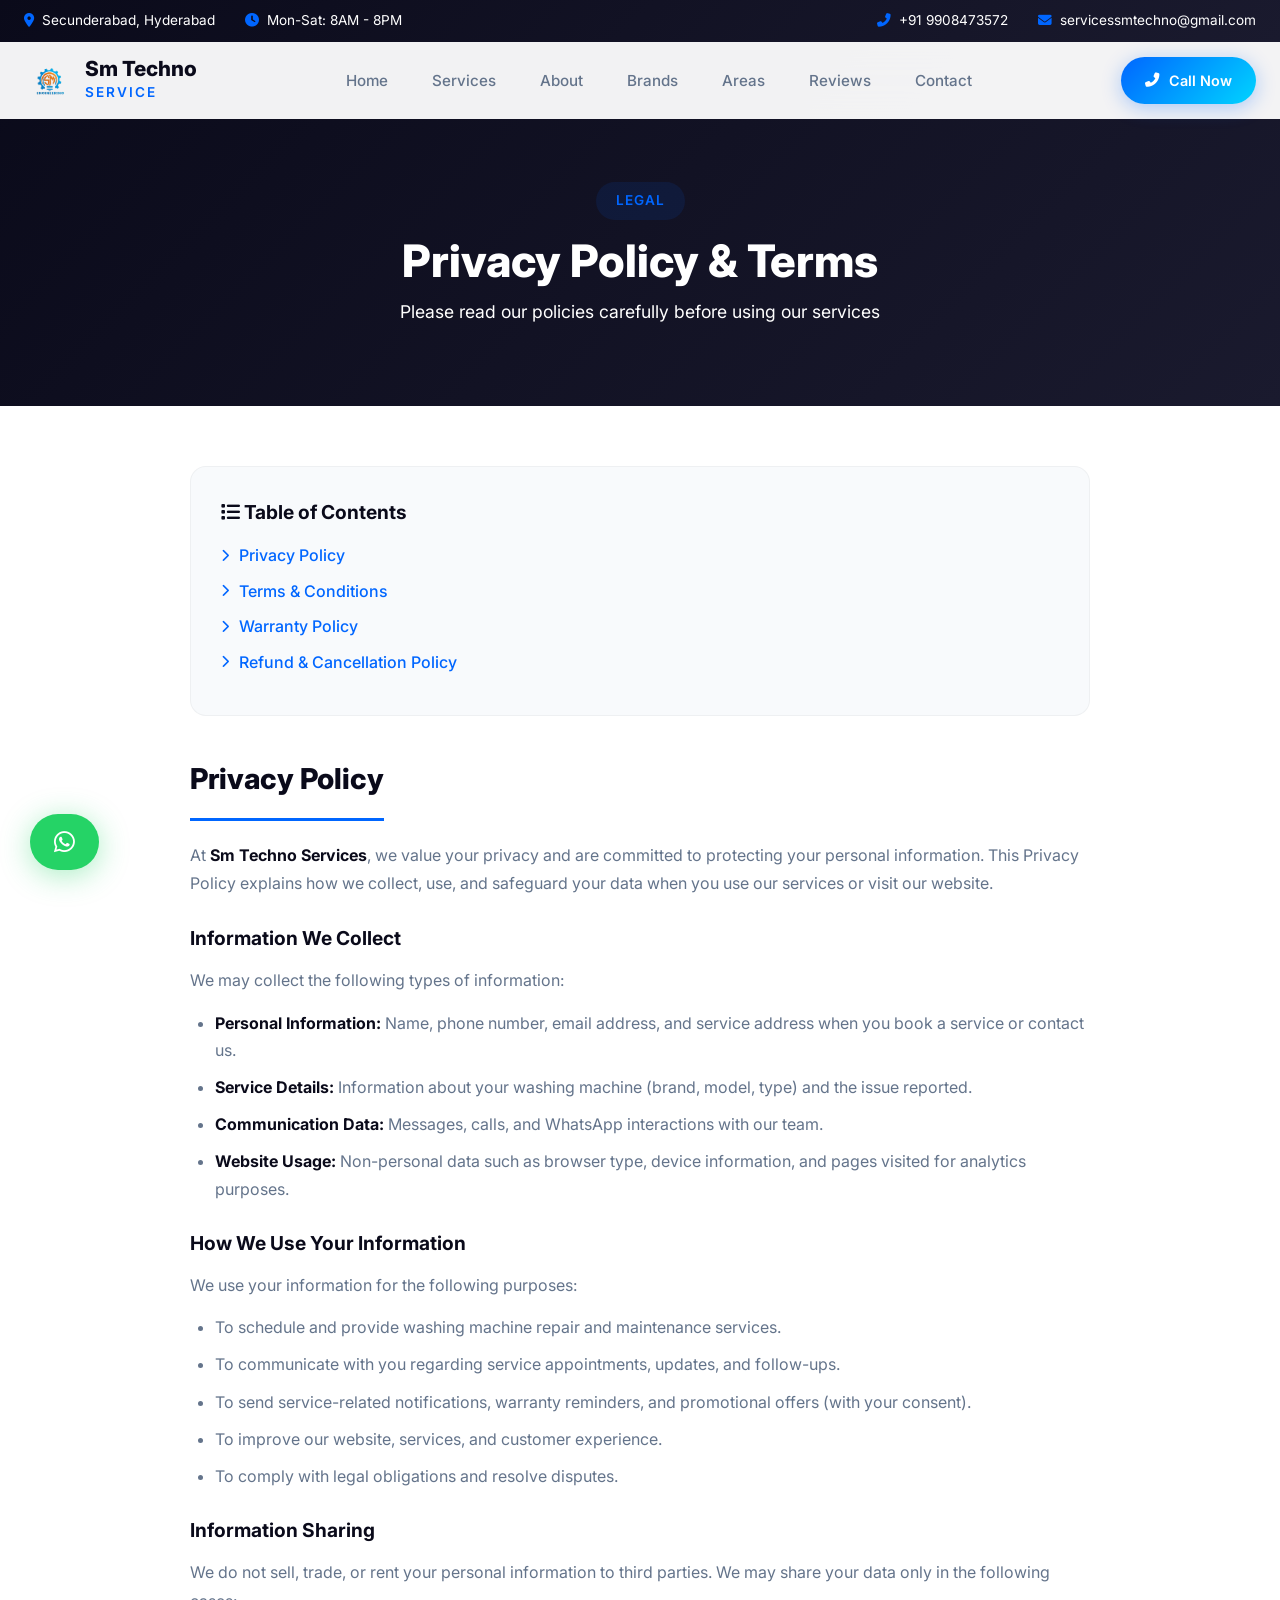
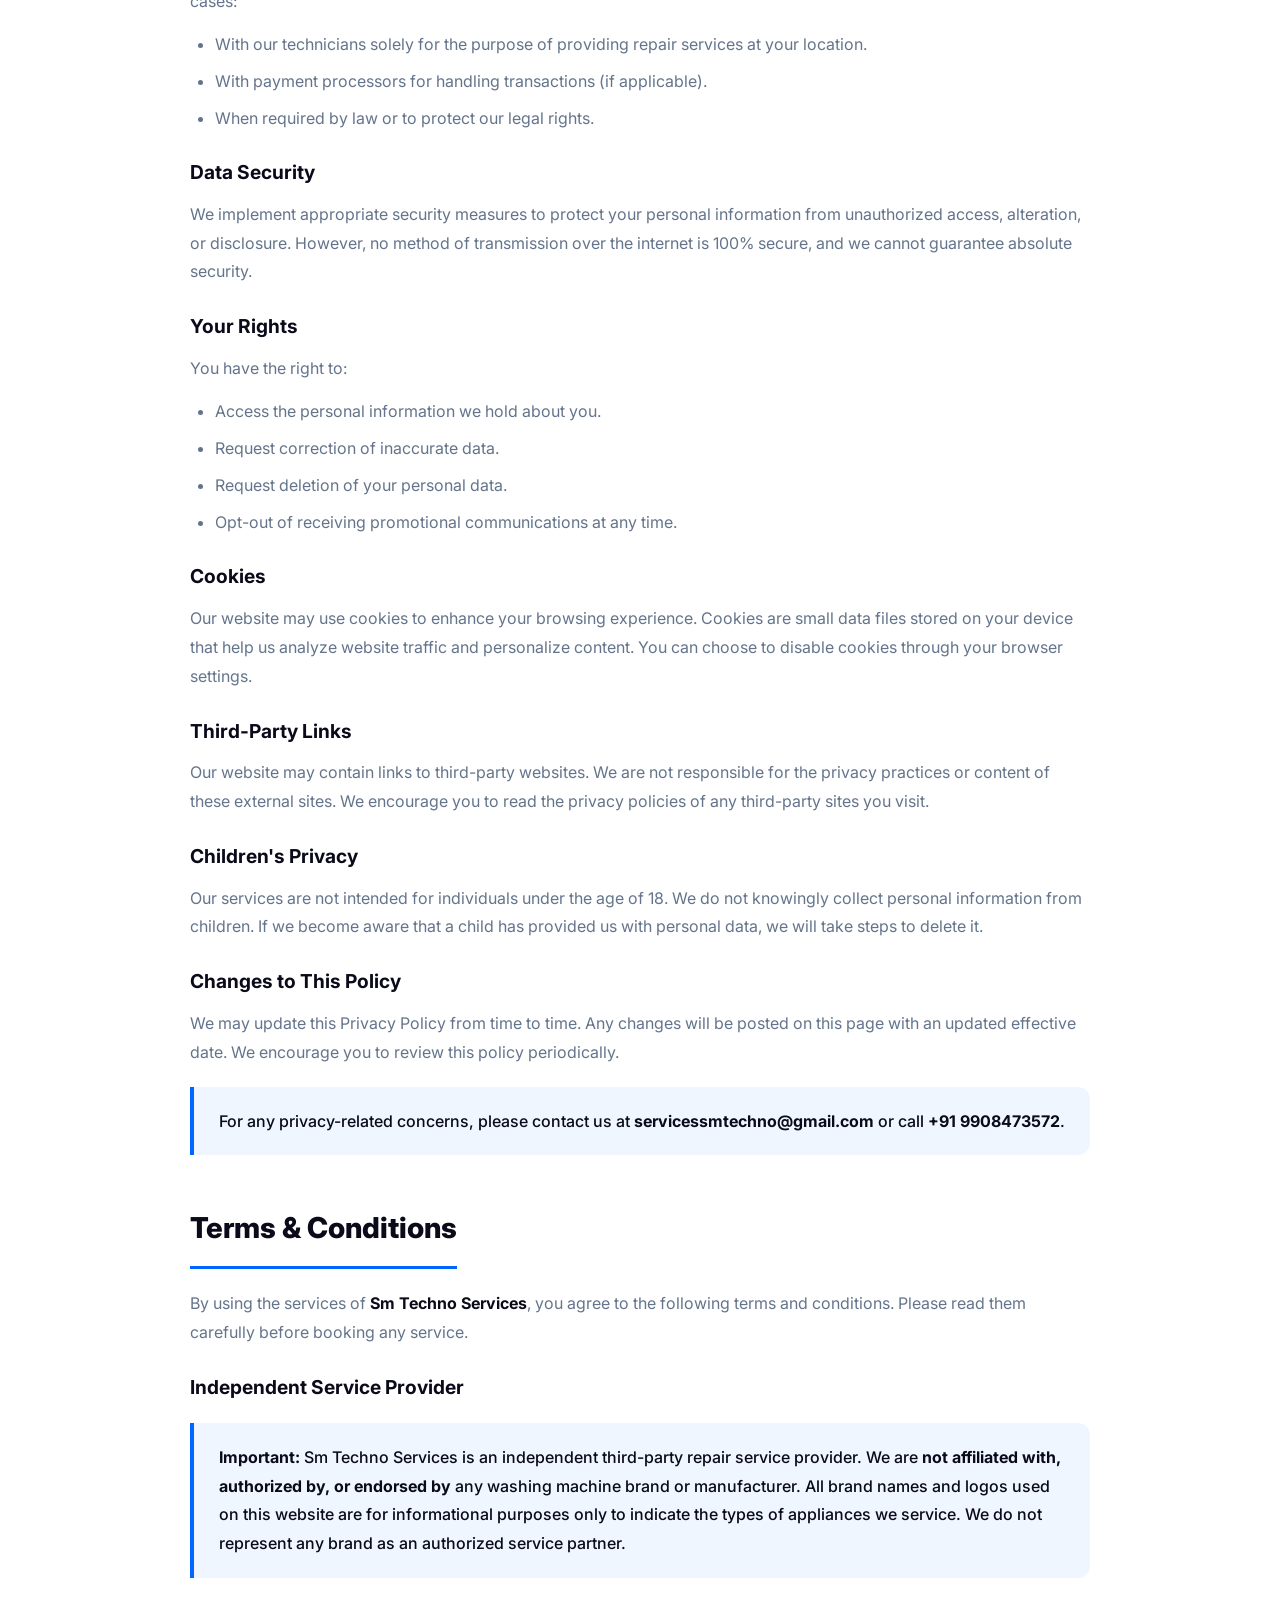
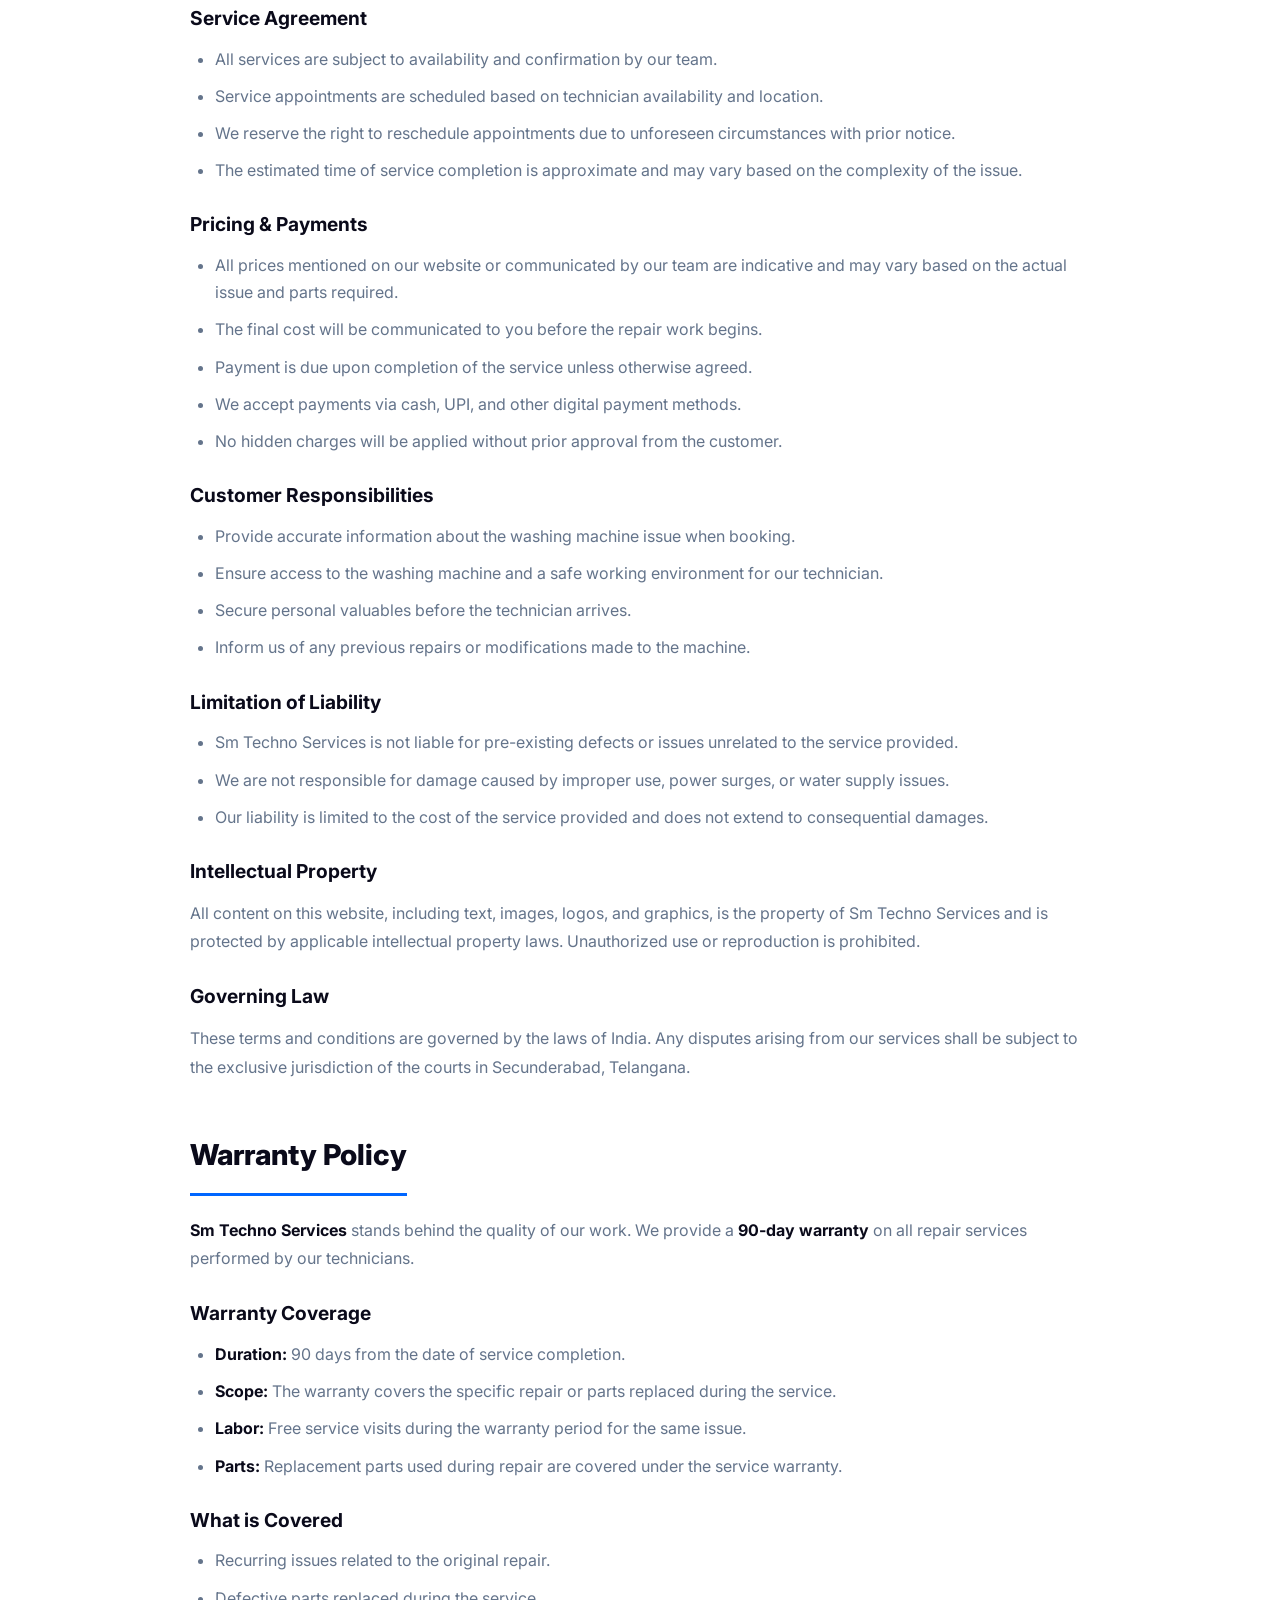
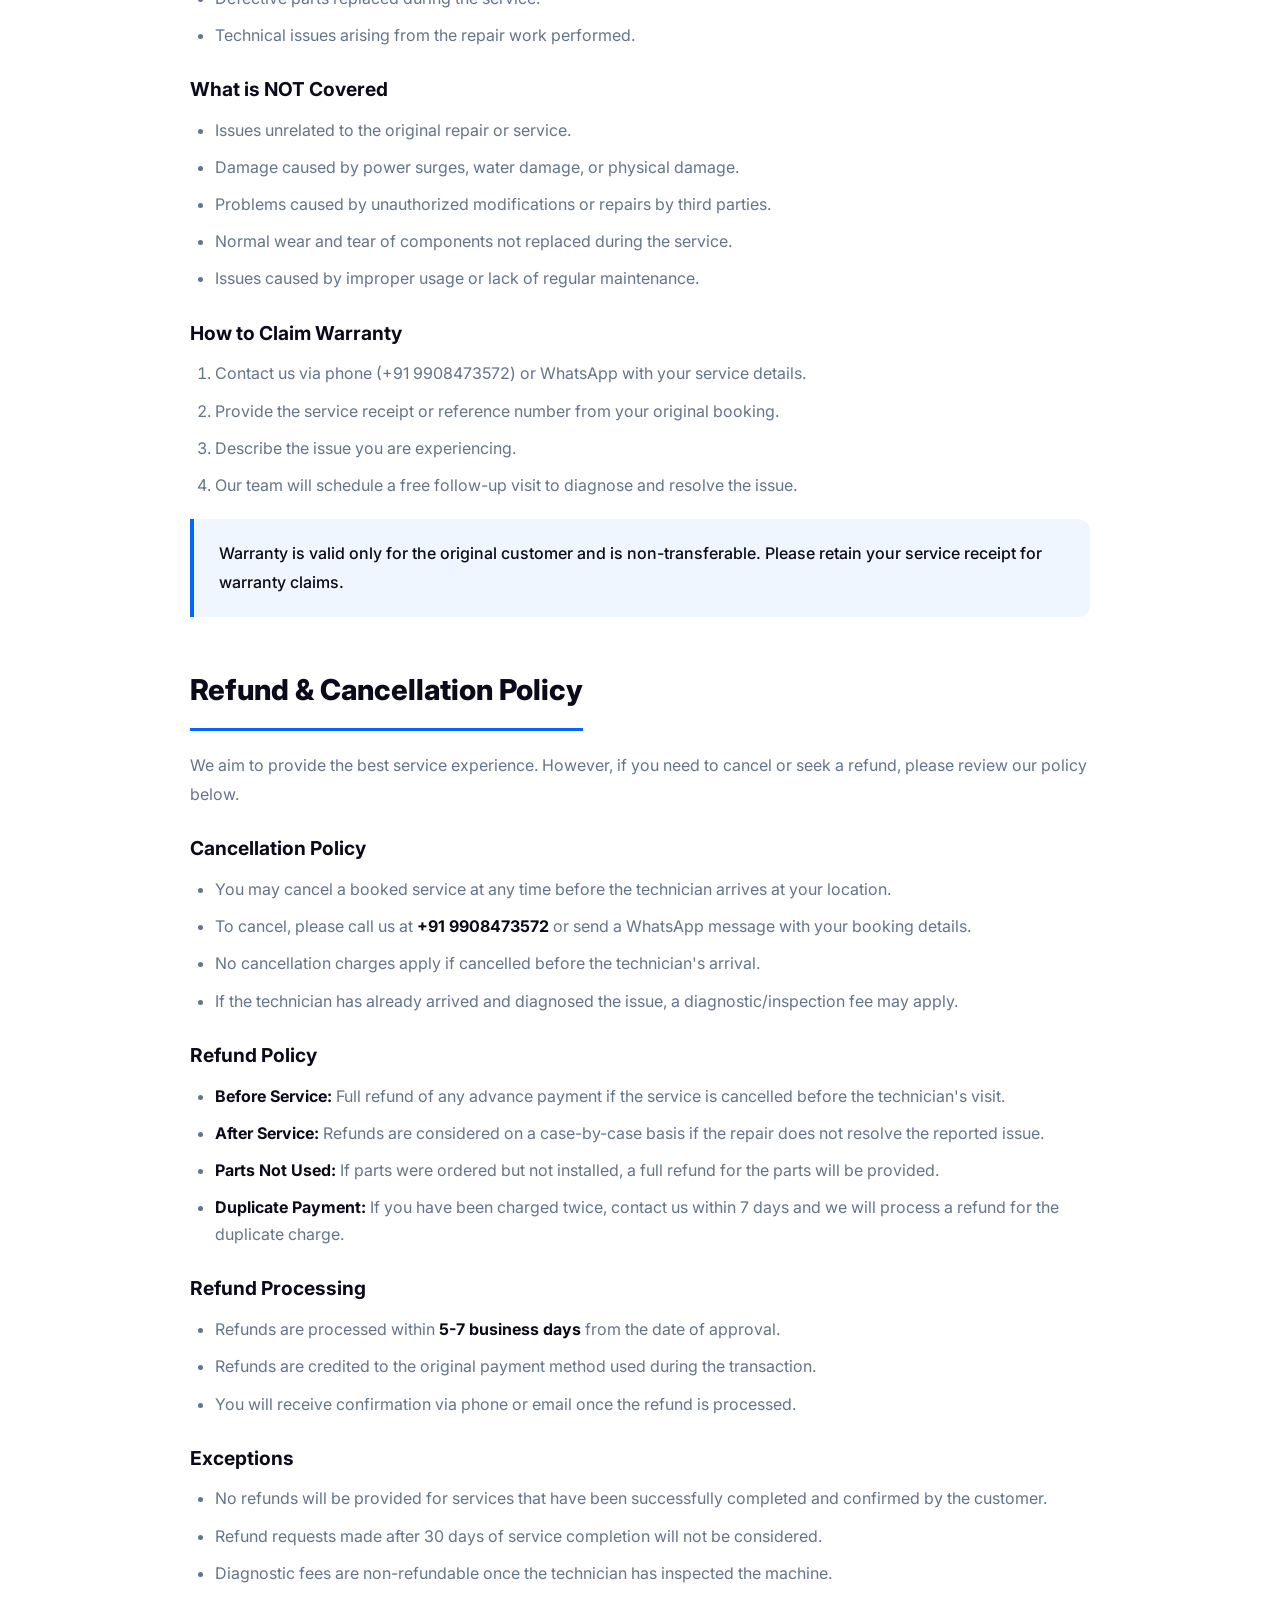
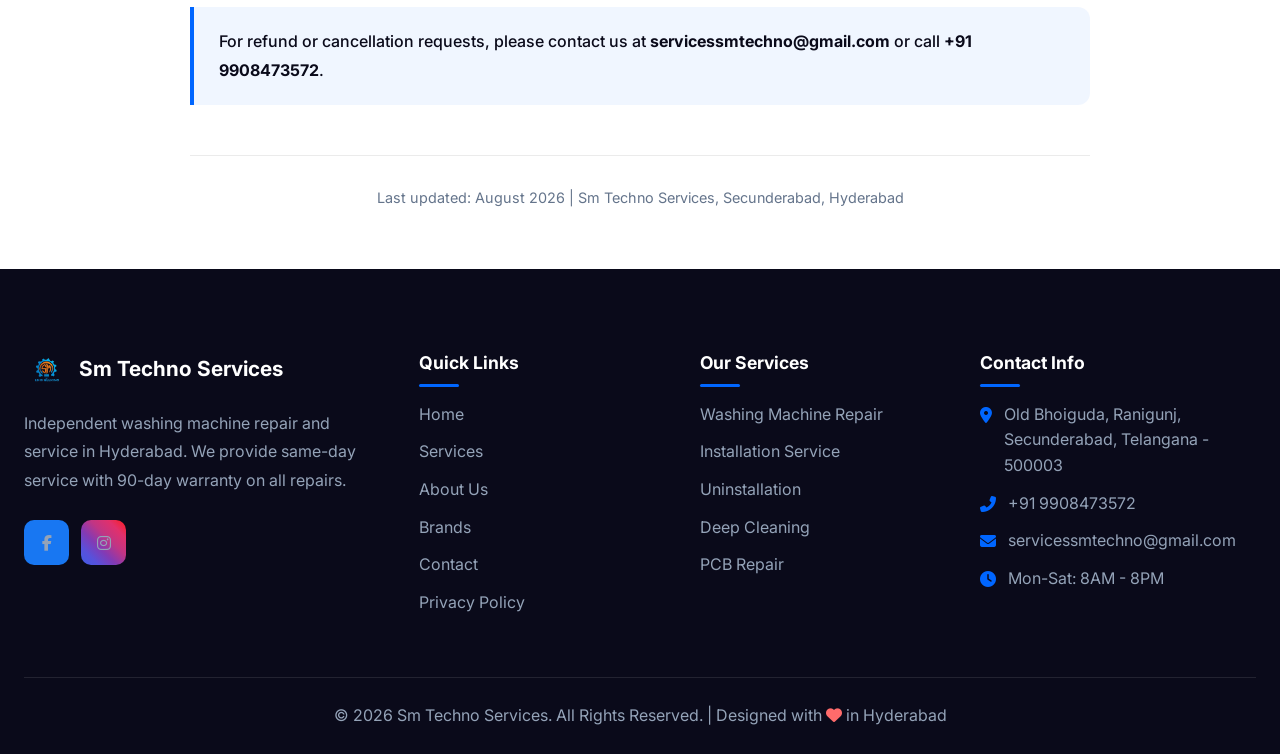
<file: policy.html>
﻿<!DOCTYPE html>
<html lang="en">

<head>
    <!-- Google tag (gtag.js) -->
    <script async src="https://www.googletagmanager.com/gtag/js?id=AW-18504827597"></script>
    <script>
        window.dataLayer = window.dataLayer || [];
        function gtag(){dataLayer.push(arguments);}
        gtag('js', new Date());
        gtag('config', 'AW-18504827597');
    </script>
    <meta charset="UTF-8">
    <meta name="viewport" content="width=device-width, initial-scale=1.0">
    <title>Privacy Policy & Terms - Sm Techno Services</title>
    <meta name="description" content="Read our privacy policy, terms and conditions, warranty policy, and refund/cancellation policy for Sm Techno Services washing machine repair in Hyderabad.">
    <meta name="robots" content="index, follow">
    <meta name="theme-color" content="#0066ff">
    <link rel="canonical" href="https://smtechnoservice.online/policy.html">
    <link rel="icon" type="image/png" href="logo.png">
    <meta property="og:type" content="website">
    <meta property="og:title" content="Privacy Policy & Terms - Sm Techno Services">
    <meta property="og:description" content="Read our privacy policy, terms and conditions, warranty policy, and refund/cancellation policy for Sm Techno Services.">
    <meta property="og:url" content="https://smtechnoservice.online/policy.html">
    <meta property="og:site_name" content="Sm Techno Services">
    <meta property="og:image" content="https://smtechnoservice.online/logo.png">
    <meta property="og:locale" content="en_IN">
    <link rel="stylesheet" href="styles.css">
    <link href="https://fonts.googleapis.com/css2?family=Inter:wght@300;400;500;600;700;800&family=Poppins:wght@300;400;500;600;700&display=swap" rel="stylesheet">
    <link rel="stylesheet" href="https://cdnjs.cloudflare.com/ajax/libs/font-awesome/6.5.0/css/all.min.css">
    <style>
        .policy-hero { padding: 140px 0 50px; background: var(--gradient-3); text-align: center; }
        .policy-hero .section-tag { margin-bottom: 15px; }
        .policy-hero .section-title { color: var(--white); margin-bottom: 10px; }
        .policy-hero .section-subtitle { color: var(--gray-light); }
        .policy-content { padding: 60px 0; background: var(--white); }
        .policy-container { max-width: 900px; margin: 0 auto; }
        .policy-toc { background: var(--light); border-radius: 16px; padding: 30px; margin-bottom: 40px; border: 1px solid rgba(0,0,0,0.04); }
        .policy-toc h3 { font-size: 1.2rem; font-weight: 700; color: var(--dark); margin-bottom: 15px; }
        .policy-toc ul { list-style: none; }
        .policy-toc li { margin-bottom: 10px; }
        .policy-toc a { color: var(--primary); text-decoration: none; font-weight: 500; display: flex; align-items: center; gap: 10px; transition: all 0.3s ease; }
        .policy-toc a i { font-size: 0.8rem; }
        .policy-toc a:hover { color: var(--primary-dark); padding-left: 5px; }
        .policy-section { margin-bottom: 50px; }
        .policy-section h2 { font-size: 1.8rem; font-weight: 800; color: var(--dark); margin-bottom: 20px; padding-bottom: 15px; border-bottom: 3px solid var(--primary); display: inline-block; }
        .policy-section h3 { font-size: 1.2rem; font-weight: 700; color: var(--dark); margin: 25px 0 12px; }
        .policy-section p { color: var(--gray); line-height: 1.8; margin-bottom: 15px; font-size: 1rem; }
        .policy-section ul, .policy-section ol { color: var(--gray); margin-bottom: 15px; padding-left: 25px; }
        .policy-section li { margin-bottom: 10px; line-height: 1.7; font-size: 1rem; }
        .policy-section strong { color: var(--dark); }
        .policy-highlight { background: rgba(0,102,255,0.06); border-left: 4px solid var(--primary); padding: 20px 25px; border-radius: 0 12px 12px 0; margin: 20px 0; }
        .policy-highlight p { margin-bottom: 0; color: var(--dark); font-weight: 500; }
        .policy-updated { text-align: center; color: var(--gray); font-size: 0.9rem; margin-top: 40px; padding-top: 30px; border-top: 1px solid rgba(0,0,0,0.08); }
    </style>
</head>

<body>
    <div class="top-bar">
        <div class="container">
            <div class="top-bar-left">
                <span><i class="fas fa-map-marker-alt"></i> Secunderabad, Hyderabad</span>
                <span><i class="fas fa-clock"></i> Mon-Sat: 8AM - 8PM</span>
            </div>
            <div class="top-bar-right">
                <span><i class="fas fa-phone-alt"></i> <a href="tel:+919908473572">+91 9908473572</a></span>
                <span><i class="fas fa-envelope"></i> <a href="mailto:servicessmtechno@gmail.com">servicessmtechno@gmail.com</a></span>
            </div>
        </div>
    </div>

    <header class="header">
        <div class="container">
            <div class="logo">
                <img src="logo.png" alt="Sm Techno Services">
                <div class="logo-text">
                    <span class="logo-name">Sm Techno</span>
                    <span class="logo-tagline">Service</span>
                </div>
            </div>
            <nav class="nav">
                <ul>
                    <li><a href="index.html#section-home">Home</a></li>
                    <li><a href="index.html#section-services">Services</a></li>
                    <li><a href="index.html#section-about">About</a></li>
                    <li><a href="index.html#section-brands">Brands</a></li>
                    <li><a href="index.html#section-areas">Areas</a></li>
                    <li><a href="index.html#section-reviews">Reviews</a></li>
                    <li><a href="index.html#section-contact">Contact</a></li>
                </ul>
            </nav>
            <div class="header-right">
                <a href="tel:+919908473572" class="btn-call">
                    <i class="fas fa-phone-alt"></i>
                    <span>Call Now</span>
                </a>
                <div class="hamburger">
                    <span></span>
                    <span></span>
                    <span></span>
                </div>
            </div>
        </div>
    </header>

    <section class="policy-hero">
        <div class="container">
            <div class="section-header light">
                <span class="section-tag">Legal</span>
                <h1 class="section-title">Privacy Policy & Terms</h1>
                <p class="section-subtitle">Please read our policies carefully before using our services</p>
            </div>
        </div>
    </section>

    <section class="policy-content">
        <div class="container">
            <div class="policy-container">

                <div class="policy-toc">
                    <h3><i class="fas fa-list"></i> Table of Contents</h3>
                    <ul>
                        <li><a href="#privacy-policy"><i class="fas fa-chevron-right"></i> Privacy Policy</a></li>
                        <li><a href="#terms-conditions"><i class="fas fa-chevron-right"></i> Terms & Conditions</a></li>
                        <li><a href="#warranty-policy"><i class="fas fa-chevron-right"></i> Warranty Policy</a></li>
                        <li><a href="#refund-cancellation"><i class="fas fa-chevron-right"></i> Refund & Cancellation Policy</a></li>
                    </ul>
                </div>

                <div class="policy-section" id="privacy-policy">
                    <h2>Privacy Policy</h2>
                    <p>At <strong>Sm Techno Services</strong>, we value your privacy and are committed to protecting your personal information. This Privacy Policy explains how we collect, use, and safeguard your data when you use our services or visit our website.</p>
                    <h3>Information We Collect</h3>
                    <p>We may collect the following types of information:</p>
                    <ul>
                        <li><strong>Personal Information:</strong> Name, phone number, email address, and service address when you book a service or contact us.</li>
                        <li><strong>Service Details:</strong> Information about your washing machine (brand, model, type) and the issue reported.</li>
                        <li><strong>Communication Data:</strong> Messages, calls, and WhatsApp interactions with our team.</li>
                        <li><strong>Website Usage:</strong> Non-personal data such as browser type, device information, and pages visited for analytics purposes.</li>
                    </ul>
                    <h3>How We Use Your Information</h3>
                    <p>We use your information for the following purposes:</p>
                    <ul>
                        <li>To schedule and provide washing machine repair and maintenance services.</li>
                        <li>To communicate with you regarding service appointments, updates, and follow-ups.</li>
                        <li>To send service-related notifications, warranty reminders, and promotional offers (with your consent).</li>
                        <li>To improve our website, services, and customer experience.</li>
                        <li>To comply with legal obligations and resolve disputes.</li>
                    </ul>
                    <h3>Information Sharing</h3>
                    <p>We do not sell, trade, or rent your personal information to third parties. We may share your data only in the following cases:</p>
                    <ul>
                        <li>With our technicians solely for the purpose of providing repair services at your location.</li>
                        <li>With payment processors for handling transactions (if applicable).</li>
                        <li>When required by law or to protect our legal rights.</li>
                    </ul>
                    <h3>Data Security</h3>
                    <p>We implement appropriate security measures to protect your personal information from unauthorized access, alteration, or disclosure. However, no method of transmission over the internet is 100% secure, and we cannot guarantee absolute security.</p>
                    <h3>Your Rights</h3>
                    <p>You have the right to:</p>
                    <ul>
                        <li>Access the personal information we hold about you.</li>
                        <li>Request correction of inaccurate data.</li>
                        <li>Request deletion of your personal data.</li>
                        <li>Opt-out of receiving promotional communications at any time.</li>
                    </ul>
                    <h3>Cookies</h3>
                    <p>Our website may use cookies to enhance your browsing experience. Cookies are small data files stored on your device that help us analyze website traffic and personalize content. You can choose to disable cookies through your browser settings.</p>
                    <h3>Third-Party Links</h3>
                    <p>Our website may contain links to third-party websites. We are not responsible for the privacy practices or content of these external sites. We encourage you to read the privacy policies of any third-party sites you visit.</p>
                    <h3>Children's Privacy</h3>
                    <p>Our services are not intended for individuals under the age of 18. We do not knowingly collect personal information from children. If we become aware that a child has provided us with personal data, we will take steps to delete it.</p>
                    <h3>Changes to This Policy</h3>
                    <p>We may update this Privacy Policy from time to time. Any changes will be posted on this page with an updated effective date. We encourage you to review this policy periodically.</p>
                    <div class="policy-highlight">
                        <p>For any privacy-related concerns, please contact us at <strong>servicessmtechno@gmail.com</strong> or call <strong>+91 9908473572</strong>.</p>
                    </div>
                </div>

                <div class="policy-section" id="terms-conditions">
                    <h2>Terms & Conditions</h2>
                    <p>By using the services of <strong>Sm Techno Services</strong>, you agree to the following terms and conditions. Please read them carefully before booking any service.</p>
                    <h3>Independent Service Provider</h3>
                    <div class="policy-highlight">
                        <p><strong>Important:</strong> Sm Techno Services is an independent third-party repair service provider. We are <strong>not affiliated with, authorized by, or endorsed by</strong> any washing machine brand or manufacturer. All brand names and logos used on this website are for informational purposes only to indicate the types of appliances we service. We do not represent any brand as an authorized service partner.</p>
                    </div>
                    <h3>Service Agreement</h3>
                    <ul>
                        <li>All services are subject to availability and confirmation by our team.</li>
                        <li>Service appointments are scheduled based on technician availability and location.</li>
                        <li>We reserve the right to reschedule appointments due to unforeseen circumstances with prior notice.</li>
                        <li>The estimated time of service completion is approximate and may vary based on the complexity of the issue.</li>
                    </ul>
                    <h3>Pricing & Payments</h3>
                    <ul>
                        <li>All prices mentioned on our website or communicated by our team are indicative and may vary based on the actual issue and parts required.</li>
                        <li>The final cost will be communicated to you before the repair work begins.</li>
                        <li>Payment is due upon completion of the service unless otherwise agreed.</li>
                        <li>We accept payments via cash, UPI, and other digital payment methods.</li>
                        <li>No hidden charges will be applied without prior approval from the customer.</li>
                    </ul>
                    <h3>Customer Responsibilities</h3>
                    <ul>
                        <li>Provide accurate information about the washing machine issue when booking.</li>
                        <li>Ensure access to the washing machine and a safe working environment for our technician.</li>
                        <li>Secure personal valuables before the technician arrives.</li>
                        <li>Inform us of any previous repairs or modifications made to the machine.</li>
                    </ul>
                    <h3>Limitation of Liability</h3>
                    <ul>
                        <li>Sm Techno Services is not liable for pre-existing defects or issues unrelated to the service provided.</li>
                        <li>We are not responsible for damage caused by improper use, power surges, or water supply issues.</li>
                        <li>Our liability is limited to the cost of the service provided and does not extend to consequential damages.</li>
                    </ul>
                    <h3>Intellectual Property</h3>
                    <p>All content on this website, including text, images, logos, and graphics, is the property of Sm Techno Services and is protected by applicable intellectual property laws. Unauthorized use or reproduction is prohibited.</p>
                    <h3>Governing Law</h3>
                    <p>These terms and conditions are governed by the laws of India. Any disputes arising from our services shall be subject to the exclusive jurisdiction of the courts in Secunderabad, Telangana.</p>
                </div>

                <div class="policy-section" id="warranty-policy">
                    <h2>Warranty Policy</h2>
                    <p><strong>Sm Techno Services</strong> stands behind the quality of our work. We provide a <strong>90-day warranty</strong> on all repair services performed by our technicians.</p>
                    <h3>Warranty Coverage</h3>
                    <ul>
                        <li><strong>Duration:</strong> 90 days from the date of service completion.</li>
                        <li><strong>Scope:</strong> The warranty covers the specific repair or parts replaced during the service.</li>
                        <li><strong>Labor:</strong> Free service visits during the warranty period for the same issue.</li>
                        <li><strong>Parts:</strong> Replacement parts used during repair are covered under the service warranty.</li>
                    </ul>
                    <h3>What is Covered</h3>
                    <ul>
                        <li>Recurring issues related to the original repair.</li>
                        <li>Defective parts replaced during the service.</li>
                        <li>Technical issues arising from the repair work performed.</li>
                    </ul>
                    <h3>What is NOT Covered</h3>
                    <ul>
                        <li>Issues unrelated to the original repair or service.</li>
                        <li>Damage caused by power surges, water damage, or physical damage.</li>
                        <li>Problems caused by unauthorized modifications or repairs by third parties.</li>
                        <li>Normal wear and tear of components not replaced during the service.</li>
                        <li>Issues caused by improper usage or lack of regular maintenance.</li>
                    </ul>
                    <h3>How to Claim Warranty</h3>
                    <ol>
                        <li>Contact us via phone (+91 9908473572) or WhatsApp with your service details.</li>
                        <li>Provide the service receipt or reference number from your original booking.</li>
                        <li>Describe the issue you are experiencing.</li>
                        <li>Our team will schedule a free follow-up visit to diagnose and resolve the issue.</li>
                    </ol>
                    <div class="policy-highlight">
                        <p>Warranty is valid only for the original customer and is non-transferable. Please retain your service receipt for warranty claims.</p>
                    </div>
                </div>

                <div class="policy-section" id="refund-cancellation">
                    <h2>Refund & Cancellation Policy</h2>
                    <p>We aim to provide the best service experience. However, if you need to cancel or seek a refund, please review our policy below.</p>
                    <h3>Cancellation Policy</h3>
                    <ul>
                        <li>You may cancel a booked service at any time before the technician arrives at your location.</li>
                        <li>To cancel, please call us at <strong>+91 9908473572</strong> or send a WhatsApp message with your booking details.</li>
                        <li>No cancellation charges apply if cancelled before the technician's arrival.</li>
                        <li>If the technician has already arrived and diagnosed the issue, a diagnostic/inspection fee may apply.</li>
                    </ul>
                    <h3>Refund Policy</h3>
                    <ul>
                        <li><strong>Before Service:</strong> Full refund of any advance payment if the service is cancelled before the technician's visit.</li>
                        <li><strong>After Service:</strong> Refunds are considered on a case-by-case basis if the repair does not resolve the reported issue.</li>
                        <li><strong>Parts Not Used:</strong> If parts were ordered but not installed, a full refund for the parts will be provided.</li>
                        <li><strong>Duplicate Payment:</strong> If you have been charged twice, contact us within 7 days and we will process a refund for the duplicate charge.</li>
                    </ul>
                    <h3>Refund Processing</h3>
                    <ul>
                        <li>Refunds are processed within <strong>5-7 business days</strong> from the date of approval.</li>
                        <li>Refunds are credited to the original payment method used during the transaction.</li>
                        <li>You will receive confirmation via phone or email once the refund is processed.</li>
                    </ul>
                    <h3>Exceptions</h3>
                    <ul>
                        <li>No refunds will be provided for services that have been successfully completed and confirmed by the customer.</li>
                        <li>Refund requests made after 30 days of service completion will not be considered.</li>
                        <li>Diagnostic fees are non-refundable once the technician has inspected the machine.</li>
                    </ul>
                    <div class="policy-highlight">
                        <p>For refund or cancellation requests, please contact us at <strong>servicessmtechno@gmail.com</strong> or call <strong>+91 9908473572</strong>.</p>
                    </div>
                </div>

                <div class="policy-updated">
                    <p>Last updated: August 2026 | Sm Techno Services, Secunderabad, Hyderabad</p>
                </div>

            </div>
        </div>
    </section>

    <footer class="footer">
        <div class="container">
            <div class="footer-grid">
                <div class="footer-col footer-about">
                    <div class="footer-logo">
                        <img src="logo.png" alt="Sm Techno Services" loading="lazy">
                        <span>Sm Techno Services</span>
                    </div>
                    <p>Independent washing machine repair and service in Hyderabad. We provide same-day service with 90-day warranty on all repairs.</p>
                    <div class="footer-social">
                        <a href="https://www.facebook.com/profile.php?id=61593124959179" target="_blank" rel="noopener" aria-label="Facebook" class="facebook"><i class="fab fa-facebook-f"></i></a>
                        <a href="https://www.instagram.com/smtechnoservices/" target="_blank" rel="noopener" aria-label="Instagram" class="instagram"><i class="fab fa-instagram"></i></a>
                    </div>
                </div>
                <div class="footer-col">
                    <h4>Quick Links</h4>
                    <ul>
                        <li><a href="index.html#section-home">Home</a></li>
                        <li><a href="index.html#section-services">Services</a></li>
                        <li><a href="index.html#section-about">About Us</a></li>
                        <li><a href="index.html#section-brands">Brands</a></li>
                        <li><a href="index.html#section-contact">Contact</a></li>
                        <li><a href="policy.html">Privacy Policy</a></li>
                    </ul>
                </div>
                <div class="footer-col">
                    <h4>Our Services</h4>
                    <ul>
                        <li><a href="index.html#section-services">Washing Machine Repair</a></li>
                        <li><a href="index.html#section-services">Installation Service</a></li>
                        <li><a href="index.html#section-services">Uninstallation</a></li>
                        <li><a href="index.html#section-services">Deep Cleaning</a></li>
                        <li><a href="index.html#section-services">PCB Repair</a></li>
                    </ul>
                </div>
                <div class="footer-col">
                    <h4>Contact Info</h4>
                    <ul class="contact-list">
                        <li><i class="fas fa-map-marker-alt"></i> Old Bhoiguda, Ranigunj, Secunderabad, Telangana - 500003</li>
                        <li><i class="fas fa-phone-alt"></i> <a href="tel:+919908473572">+91 9908473572</a></li>
                        <li><i class="fas fa-envelope"></i> <a href="mailto:servicessmtechno@gmail.com">servicessmtechno@gmail.com</a></li>
                        <li><i class="fas fa-clock"></i> Mon-Sat: 8AM - 8PM</li>
                    </ul>
                </div>
            </div>
            <div class="footer-bottom">
                <p>&copy; 2026 Sm Techno Services. All Rights Reserved. | Designed with <i class="fas fa-heart"></i> in Hyderabad</p>
            </div>
        </div>
    </footer>

    <a href="tel:+919908473572" class="call-float"><i class="fas fa-phone-alt"></i></a>
    <a href="https://wa.me/919908473572" class="whatsapp-float" target="_blank" rel="noopener noreferrer"><i class="fab fa-whatsapp"></i><span class="whatsapp-text">Chat with us</span></a>

    <script>
        window.addEventListener('load', () => { const p = document.querySelector('.preloader'); if(p){p.classList.add('hidden'); setTimeout(()=>{p.style.display='none';},500);} });
        const header = document.querySelector('.header');
        window.addEventListener('scroll', () => { if(window.scrollY > 100){header.classList.add('scrolled');}else{header.classList.remove('scrolled');} });
        const hamburger = document.querySelector('.hamburger');
        const nav = document.querySelector('.nav');
        if(hamburger){hamburger.addEventListener('click',()=>{nav.classList.toggle('active');hamburger.classList.toggle('active');});}
        document.querySelectorAll('.nav a').forEach(link=>{link.addEventListener('click',()=>{nav.classList.remove('active');hamburger.classList.remove('active');});});
    </script>
</body>

</html>
</file>
<file: styles.css>
* {
    margin: 0;
    padding: 0;
    box-sizing: border-box;
}

:root {
    --primary: #0066ff;
    --primary-dark: #0052cc;
    --secondary: #ff6b35;
    --dark: #0a0a1a;
    --dark-light: #1a1a2e;
    --gray: #64748b;
    --gray-light: #94a3b8;
    --light: #f8fafc;
    --white: #ffffff;
    --gradient-1: linear-gradient(135deg, #0066ff 0%, #00d4ff 100%);
    --gradient-2: linear-gradient(135deg, #ff6b35 0%, #ff9a56 100%);
    --gradient-3: linear-gradient(135deg, #0a0a1a 0%, #1a1a2e 100%);
    --shadow-sm: 0 2px 10px rgba(0,0,0,0.08);
    --shadow-md: 0 10px 40px rgba(0,0,0,0.12);
    --shadow-lg: 0 20px 60px rgba(0,0,0,0.15);
    --shadow-glow: 0 0 40px rgba(0,102,255,0.3);
}

html {
    scroll-behavior: smooth;
}

section[id] {
    scroll-margin-top: 110px;
}

body {
    font-family: 'Inter', sans-serif;
    line-height: 1.6;
    color: var(--dark);
    background: var(--white);
    overflow-x: hidden;
}

.container {
    max-width: 1300px;
    margin: 0 auto;
    padding: 0 24px;
}

/* Skip to Content */
.skip-to-content {
    position: fixed;
    top: -100%;
    left: 50%;
    transform: translateX(-50%);
    background: var(--primary);
    color: var(--white);
    padding: 12px 24px;
    border-radius: 0 0 8px 8px;
    font-weight: 600;
    z-index: 10000;
    text-decoration: none;
    transition: top 0.3s ease;
}

.skip-to-content:focus {
    top: 0;
}

/* Preloader */
.preloader {
    position: fixed;
    top: 0;
    left: 0;
    width: 100%;
    height: 100%;
    background: var(--white);
    display: flex;
    align-items: center;
    justify-content: center;
    z-index: 99999;
    transition: opacity 0.5s, visibility 0.5s;
}

.preloader.hidden {
    opacity: 0;
    visibility: hidden;
}

.loader {
    width: 50px;
    height: 50px;
    border: 4px solid var(--light);
    border-top-color: var(--primary);
    border-radius: 50%;
    animation: spin 1s linear infinite;
}

@keyframes spin {
    to { transform: rotate(360deg); }
}

/* Top Bar */
.top-bar {
    background: var(--gradient-3);
    color: var(--white);
    padding: 10px 0;
    font-size: 0.85rem;
}

.top-bar .container {
    display: flex;
    justify-content: space-between;
    align-items: center;
}

.top-bar-left, .top-bar-right {
    display: flex;
    gap: 30px;
}

.top-bar a,
.info-content p a,
.contact-list li a {
    color: inherit;
    text-decoration: none;
}

.contact-list li a {
    display: inline;
    padding-left: 0;
}

.contact-list li a:hover {
    padding-left: 0;
    color: var(--primary);
}

.top-bar span {
    display: flex;
    align-items: center;
    gap: 8px;
}

.top-bar i {
    color: var(--primary);
}

/* Header */
.header {
    background: rgba(255,255,255,0.95);
    backdrop-filter: blur(20px);
    padding: 15px 0;
    position: fixed;
    width: 100%;
    top: 42px;
    z-index: 1000;
    transition: all 0.3s ease;
}

.header.scrolled {
    top: 0;
    box-shadow: var(--shadow-md);
}

.header .container {
    display: flex;
    justify-content: space-between;
    align-items: center;
}

.logo {
    display: flex;
    align-items: center;
    gap: 12px;
}

.logo img {
    height: 45px;
    width: auto;
}

.logo-text {
    display: flex;
    flex-direction: column;
}

.logo-name {
    font-size: 1.3rem;
    font-weight: 800;
    color: var(--dark);
    line-height: 1.2;
}

.logo-tagline {
    font-size: 0.85rem;
    color: var(--primary);
    font-weight: 600;
    letter-spacing: 2px;
    text-transform: uppercase;
}

.nav ul {
    display: flex;
    list-style: none;
    gap: 8px;
}

.nav a {
    text-decoration: none;
    color: var(--gray);
    font-weight: 500;
    padding: 10px 18px;
    border-radius: 8px;
    transition: all 0.3s ease;
    font-size: 0.95rem;
}

.nav a:hover, .nav a.active {
    color: var(--primary);
    background: rgba(0,102,255,0.08);
}

.header-right {
    display: flex;
    align-items: center;
    gap: 20px;
}

.btn-call {
    display: flex;
    align-items: center;
    gap: 10px;
    background: var(--gradient-1);
    color: var(--white);
    padding: 12px 24px;
    border-radius: 50px;
    text-decoration: none;
    font-weight: 600;
    font-size: 0.9rem;
    transition: all 0.3s ease;
    box-shadow: 0 4px 20px rgba(0,102,255,0.3);
}

.btn-call:hover {
    transform: translateY(-2px);
    box-shadow: 0 8px 30px rgba(0,102,255,0.4);
}

.hamburger {
    display: none;
    flex-direction: column;
    cursor: pointer;
    gap: 5px;
}

.hamburger span {
    width: 25px;
    height: 3px;
    background: var(--dark);
    border-radius: 2px;
    transition: all 0.3s ease;
}

/* Hero Section */
.hero {
    position: relative;
    min-height: auto;
    display: flex;
    flex-direction: column;
    align-items: center;
    justify-content: center;
    overflow: hidden;
    padding: 120px 0 70px;
}

.hero-slider {
    position: absolute;
    top: 0;
    left: 0;
    width: 100%;
    height: 100%;
}

.slide {
    position: absolute;
    top: 0;
    left: 0;
    width: 100%;
    height: 100%;
    background-size: cover;
    background-position: center;
    opacity: 0;
    transition: opacity 0.4s ease;
}

.slide.slide-repair {
    background-image: url('images/GeneralRepair.webp');
}

.slide.slide-cleaning {
    background-image: url('images/DeepCleaning.webp');
}

.slide.slide-installation {
    background-image: url('images/Installation.webp');
}

.slide.active {
    opacity: 1;
}

.slide-overlay {
    position: absolute;
    top: 0;
    left: 0;
    width: 100%;
    height: 100%;
    background: linear-gradient(135deg, rgba(0,0,0,0.6) 0%, rgba(0,0,0,0.5) 100%);
}

.hero-content {
    position: relative;
    z-index: 10;
    width: 100%;
    max-width: 800px;
    margin: 0 auto;
    padding: 0 24px;
    display: flex;
    flex-direction: column;
    align-items: flex-start;
    text-align: left;
}

.hero-badge {
    display: inline-flex;
    align-items: center;
    gap: 10px;
    background: rgba(0,102,255,0.2);
    border: 1px solid rgba(0,102,255,0.3);
    padding: 10px 20px;
    border-radius: 50px;
    color: var(--white);
    font-size: 0.9rem;
    font-weight: 500;
    margin-bottom: 30px;
    animation: fadeInUp 0.5s ease;
}

.hero-badge i {
    color: var(--secondary);
}

.hero-title {
    font-size: 4rem;
    font-weight: 800;
    color: var(--white);
    line-height: 1.1;
    margin-bottom: 25px;
}

.title-line {
    display: block;
    animation: fadeInUp 0.5s ease backwards;
}

.title-line:nth-child(1) { animation-delay: 0.1s; }
.title-line:nth-child(2) { animation-delay: 0.2s; }
.title-line:nth-child(3) { animation-delay: 0.3s; }

.gradient-text {
    background: var(--gradient-1);
    -webkit-background-clip: text;
    -webkit-text-fill-color: transparent;
    background-clip: text;
}

.hero-description {
    font-size: 1.2rem;
    color: var(--white);
    margin-bottom: 20px;
    max-width: 600px;
    animation: fadeInUp 0.5s ease 0.4s backwards;
}

.hero-buttons {
    display: flex;
    gap: 20px;
    margin-bottom: 30px;
    animation: fadeInUp 0.5s ease 0.5s backwards;
}

.btn {
    display: inline-flex;
    align-items: center;
    gap: 10px;
    padding: 16px 32px;
    border-radius: 50px;
    text-decoration: none;
    font-weight: 600;
    font-size: 1rem;
    transition: all 0.3s ease;
    cursor: pointer;
    border: none;
}

.btn-primary {
    background: var(--gradient-1);
    color: var(--white);
    box-shadow: 0 4px 20px rgba(0,102,255,0.3);
}

.btn-primary:hover {
    transform: translateY(-3px);
    box-shadow: 0 8px 30px rgba(0,102,255,0.4);
}

.btn-glow {
    animation: glow 2s ease-in-out infinite alternate;
}

@keyframes glow {
    from { box-shadow: 0 4px 20px rgba(0,102,255,0.3); }
    to { box-shadow: 0 4px 40px rgba(0,102,255,0.5); }
}

.btn-outline {
    background: transparent;
    color: var(--white);
    border: 2px solid rgba(255,255,255,0.3);
}

.btn-outline:hover {
    background: var(--white);
    color: var(--dark);
    border-color: var(--white);
}

.btn-white {
    background: var(--white);
    color: var(--primary);
    box-shadow: 0 4px 20px rgba(0,0,0,0.15);
}

.btn-white:hover {
    transform: translateY(-3px);
    box-shadow: 0 8px 30px rgba(0,0,0,0.2);
}

.btn-whatsapp {
    background: #25d366;
    color: var(--white);
}

.btn-whatsapp:hover {
    background: #20bd5a;
    transform: translateY(-3px);
}

.hero-stats {
    display: flex;
    gap: 60px;
    animation: fadeInUp 0.8s ease 1.2s backwards;
}

.stat-item {
    text-align: center;
}

.stat-number {
    font-size: 2.5rem;
    font-weight: 800;
    color: var(--white);
}

.stat-plus {
    font-size: 2rem;
    color: var(--primary);
    font-weight: 700;
}

.stat-label {
    display: block;
    font-size: 0.9rem;
    color: var(--gray-light);
    margin-top: 5px;
}

/* Slider Controls */
.slider-controls {
    position: absolute;
    bottom: 40px;
    left: 50%;
    transform: translateX(-50%);
    display: flex;
    align-items: center;
    gap: 20px;
    z-index: 10;
}

.slider-btn {
    width: 50px;
    height: 50px;
    border-radius: 50%;
    background: rgba(255,255,255,0.1);
    border: 1px solid rgba(255,255,255,0.2);
    color: var(--white);
    cursor: pointer;
    transition: all 0.3s ease;
}

.slider-btn:hover {
    background: var(--primary);
    border-color: var(--primary);
}

.slider-dots {
    display: flex;
    gap: 10px;
}

.dot {
    width: 12px;
    height: 12px;
    border-radius: 50%;
    background: rgba(255,255,255,0.3);
    cursor: pointer;
    transition: all 0.3s ease;
}

.dot.active {
    background: var(--primary);
    width: 40px;
    border-radius: 6px;
}

/* Features Strip */
.features-strip {
    background: var(--white);
    padding: 40px 0;
    margin-top: -60px;
    position: relative;
    z-index: 20;
}

.features-strip .container {
    display: grid;
    grid-template-columns: repeat(4, 1fr);
    gap: 30px;
    background: var(--white);
    padding: 30px;
    border-radius: 20px;
    box-shadow: var(--shadow-lg);
}

.feature-item {
    display: flex;
    align-items: center;
    gap: 20px;
}

.feature-icon {
    width: 70px;
    height: 70px;
    background: var(--gradient-1);
    border-radius: 16px;
    display: flex;
    align-items: center;
    justify-content: center;
    flex-shrink: 0;
}

.feature-icon i {
    font-size: 1.8rem;
    color: var(--white);
}

.feature-text h4 {
    font-size: 1.1rem;
    font-weight: 700;
    color: var(--dark);
    margin-bottom: 5px;
}

.feature-text p {
    font-size: 0.9rem;
    color: var(--gray);
}

/* Section Styles */
.section-header {
    text-align: center;
    margin-bottom: 30px;
}

.section-header.light .section-title,
.section-header.light .section-subtitle {
    color: var(--white);
}

.section-tag {
    display: inline-block;
    background: rgba(0,102,255,0.1);
    color: var(--primary);
    padding: 8px 20px;
    border-radius: 50px;
    font-size: 0.85rem;
    font-weight: 600;
    text-transform: uppercase;
    letter-spacing: 1px;
    margin-bottom: 20px;
}

.section-title {
    font-size: 2.8rem;
    font-weight: 800;
    color: var(--dark);
    margin-bottom: 15px;
    line-height: 1.2;
}

.section-subtitle {
    font-size: 1.1rem;
    color: var(--gray);
    max-width: 600px;
    margin: 0 auto;
}

.section-disclaimer {
    font-size: 0.85rem;
    color: var(--gray);
    font-style: italic;
    margin-top: 8px;
}

/* Services Section */
.services {
    padding: 60px 0;
    background: var(--light);
}

.services-grid {
    display: grid;
    grid-template-columns: repeat(3, 1fr);
    gap: 30px;
}

.service-card {
    background: var(--white);
    border-radius: 20px;
    overflow: hidden;
    box-shadow: var(--shadow-sm);
    transition: all 0.4s ease;
}

.service-card:hover {
    transform: translateY(-10px);
    box-shadow: var(--shadow-lg);
}

.card-image {
    position: relative;
    height: 150px;
    overflow: hidden;
}

.card-image img {
    width: 100%;
    height: 100%;
    object-fit: cover;
    transition: transform 0.5s ease;
}

.service-card:hover .card-image img {
    transform: scale(1.1);
}

.card-badge {
    position: absolute;
    top: 15px;
    right: 15px;
    background: var(--secondary);
    color: var(--white);
    padding: 6px 16px;
    border-radius: 50px;
    font-size: 0.8rem;
    font-weight: 600;
}

.card-content {
    padding: 20px;
}

.card-icon {
    width: 50px;
    height: 50px;
    background: var(--gradient-1);
    border-radius: 14px;
    display: flex;
    align-items: center;
    justify-content: center;
    margin-bottom: 15px;
}

.card-icon i {
    font-size: 1.3rem;
    color: var(--white);
}

.card-content h3 {
    font-size: 1.25rem;
    font-weight: 700;
    color: var(--dark);
    margin-bottom: 10px;
}

.card-content p {
    color: var(--gray);
    font-size: 0.9rem;
    margin-bottom: 15px;
}

.card-features {
    list-style: none;
    margin-bottom: 15px;
}

.card-features li {
    display: flex;
    align-items: center;
    gap: 10px;
    padding: 8px 0;
    color: var(--gray);
    font-size: 0.9rem;
}

.card-features i {
    color: var(--primary);
    font-size: 0.8rem;
}

.btn-card {
    display: inline-flex;
    align-items: center;
    gap: 8px;
    color: var(--primary);
    font-weight: 600;
    text-decoration: none;
    transition: all 0.3s ease;
}

.btn-card:hover {
    gap: 12px;
    color: var(--primary-dark);
}

/* About Section */
.about {
    padding: 60px 0;
    background: var(--white);
}

.about-grid {
    display: grid;
    grid-template-columns: 1fr 1fr;
    gap: 80px;
    align-items: center;
}

.about-images {
    position: relative;
}

.about-img-main {
    border-radius: 20px;
    overflow: hidden;
    box-shadow: var(--shadow-lg);
}

.about-img-main img {
    width: 100%;
    height: 400px;
    object-fit: cover;
}

.about-img-secondary {
    position: absolute;
    bottom: -30px;
    right: -30px;
    width: 200px;
    height: 200px;
    border-radius: 16px;
    overflow: hidden;
    border: 6px solid var(--white);
    box-shadow: var(--shadow-lg);
}

.about-img-secondary img {
    width: 100%;
    height: 100%;
    object-fit: cover;
}

.experience-badge {
    position: absolute;
    top: 30px;
    left: -20px;
    background: var(--gradient-1);
    color: var(--white);
    padding: 25px;
    border-radius: 16px;
    text-align: center;
    box-shadow: var(--shadow-glow);
}

.exp-number {
    display: block;
    font-size: 2.5rem;
    font-weight: 800;
}

.exp-text {
    font-size: 0.85rem;
    font-weight: 500;
}

.about-content .section-tag {
    margin-bottom: 15px;
}

.about-content .section-title {
    text-align: left;
    font-size: 2.2rem;
}

.about-description {
    color: var(--gray);
    font-size: 1.05rem;
    margin-bottom: 30px;
    line-height: 1.8;
}

.about-features {
    display: grid;
    grid-template-columns: 1fr 1fr;
    gap: 25px;
    margin-bottom: 35px;
}

.about-feature {
    display: flex;
    gap: 15px;
}

.feature-icon-box {
    width: 50px;
    height: 50px;
    background: rgba(0,102,255,0.1);
    border-radius: 12px;
    display: flex;
    align-items: center;
    justify-content: center;
    flex-shrink: 0;
}

.feature-icon-box i {
    color: var(--primary);
    font-size: 1.2rem;
}

.feature-info h4 {
    font-size: 1rem;
    font-weight: 600;
    color: var(--dark);
    margin-bottom: 5px;
}

.feature-info p {
    font-size: 0.85rem;
    color: var(--gray);
}

/* Machine Types */
.machine-types {
    padding: 60px 0;
    background: var(--gradient-3);
}

.types-showcase {
    display: grid;
    grid-template-columns: repeat(4, 1fr);
    gap: 25px;
}

.type-card {
    position: relative;
    border-radius: 20px;
    overflow: hidden;
    height: 300px;
    cursor: pointer;
}

.type-card::before {
    content: '';
    position: absolute;
    top: 0;
    left: 0;
    width: 100%;
    height: 100%;
    background: rgba(0, 0, 0, 0.4);
    z-index: 1;
    transition: all 0.3s ease;
}

.type-card:hover::before {
    background: rgba(0, 0, 0, 0.2);
}

.type-image {
    width: 100%;
    height: 100%;
}

.type-image img {
    width: 100%;
    height: 100%;
    object-fit: cover;
    transition: transform 0.5s ease;
}

.type-card:hover .type-image img {
    transform: scale(1.1);
}

.type-info {
    position: absolute;
    bottom: 0;
    left: 0;
    right: 0;
    padding: 30px;
    background: linear-gradient(transparent, rgba(0,0,0,0.95));
    color: var(--white);
    z-index: 2;
}

.type-info h3 {
    font-size: 1.3rem;
    font-weight: 700;
    margin-bottom: 5px;
}

.type-info p {
    font-size: 0.9rem;
    opacity: 0.8;
}

/* Brands Section */
.brands {
    padding: 60px 0;
    background: var(--white);
    overflow: hidden;
}

.brands-marquee {
    overflow: hidden;
    mask-image: linear-gradient(90deg, transparent, black 10%, black 90%, transparent);
}

.brands-track {
    display: flex;
    gap: 30px;
    animation: marquee 20s linear infinite;
}

@keyframes marquee {
    0% { transform: translateX(0); }
    100% { transform: translateX(-50%); }
}

.brand-logo {
    flex-shrink: 0;
    width: 140px;
    height: 70px;
    background: var(--white);
    border-radius: 12px;
    display: flex;
    align-items: center;
    justify-content: center;
    padding: 10px;
    transition: all 0.3s ease;
    box-shadow: 0 2px 10px rgba(0,0,0,0.08);
}

.brand-svg {
    width: 100%;
    height: 100%;
}

.brand-logo img {
    max-width: 100%;
    max-height: 100%;
    object-fit: contain;
}

.brand-logo:hover {
    transform: translateY(-5px) scale(1.05);
    box-shadow: 0 10px 30px rgba(0,0,0,0.15);
}

/* Service Areas */
.service-areas {
    padding: 60px 0;
    background: var(--white);
}

.areas-grid {
    display: grid;
    grid-template-columns: repeat(4, 1fr);
    gap: 15px;
    margin-top: 20px;
}

.area-item {
    display: flex;
    align-items: center;
    gap: 10px;
    padding: 14px 18px;
    background: var(--light);
    border-radius: 10px;
    border: 1px solid rgba(0,0,0,0.04);
    color: var(--dark);
    font-weight: 500;
    font-size: 0.95rem;
    transition: all 0.3s ease;
}

.area-item i {
    color: var(--primary);
}

.area-item:hover {
    background: rgba(0,102,255,0.06);
    border-color: rgba(0,102,255,0.2);
    transform: translateY(-3px);
}

/* Process Section */
.process {
    padding: 60px 0;
    background: var(--light);
}

.process-grid {
    display: flex;
    align-items: center;
    justify-content: center;
    gap: 20px;
}

.process-step {
    text-align: center;
    padding: 40px 30px;
    background: var(--white);
    border-radius: 20px;
    position: relative;
    flex: 1;
    max-width: 250px;
    transition: all 0.3s ease;
}

.process-step:hover {
    transform: translateY(-10px);
    box-shadow: var(--shadow-lg);
}

.step-number {
    position: absolute;
    top: -15px;
    left: 30px;
    font-size: 4rem;
    font-weight: 900;
    color: rgba(0,102,255,0.1);
    line-height: 1;
}

.step-icon {
    width: 70px;
    height: 70px;
    background: var(--gradient-1);
    border-radius: 50%;
    display: flex;
    align-items: center;
    justify-content: center;
    margin: 0 auto 20px;
}

.step-icon i {
    font-size: 1.5rem;
    color: var(--white);
}

.process-step h3 {
    font-size: 1.1rem;
    font-weight: 700;
    color: var(--dark);
    margin-bottom: 10px;
}

.process-step p {
    font-size: 0.9rem;
    color: var(--gray);
}

.process-connector {
    color: var(--primary);
    font-size: 1.5rem;
}

/* Testimonials */
.testimonials {
    padding: 60px 0;
    background: var(--gradient-3);
    overflow: hidden;
}

.testimonial-slider {
    position: relative;
    overflow: hidden;
    mask-image: linear-gradient(90deg, transparent, black 10%, black 90%, transparent);
}

.testimonial-track {
    display: flex;
    gap: 25px;
    animation: testimonialScroll 30s linear infinite;
    width: max-content;
}

@keyframes testimonialScroll {
    0% {
        transform: translateX(0);
    }
    100% {
        transform: translateX(-50%);
    }
}

.testimonial-card {
    min-width: 350px;
    max-width: 350px;
    background: rgba(255,255,255,0.05);
    backdrop-filter: blur(10px);
    border: 1px solid rgba(255,255,255,0.1);
    border-radius: 16px;
    padding: 25px;
    flex-shrink: 0;
}

.testimonial-rating {
    display: flex;
    gap: 3px;
    margin-bottom: 12px;
}

.testimonial-rating i {
    color: #ffc107;
    font-size: 0.85rem;
}

.testimonial-text {
    color: rgba(255,255,255,0.9);
    font-size: 0.95rem;
    line-height: 1.6;
    margin-bottom: 18px;
}

.testimonial-author {
    display: flex;
    align-items: center;
    gap: 12px;
}

.author-avatar {
    width: 40px;
    height: 40px;
    background: var(--gradient-1);
    border-radius: 50%;
    display: flex;
    align-items: center;
    justify-content: center;
    color: var(--white);
    font-weight: 700;
    font-size: 0.85rem;
    flex-shrink: 0;
}

.author-info h4 {
    color: var(--white);
    font-size: 0.9rem;
    font-weight: 600;
    margin-bottom: 2px;
}

.author-info span {
    color: var(--gray-light);
    font-size: 0.8rem;
}

.testimonial-track:hover {
    animation-play-state: paused;
}

/* CTA Section */
.cta-section {
    padding: 60px 0;
    background: var(--dark);
    position: relative;
    overflow: hidden;
}

.cta-section::before {
    content: '';
    position: absolute;
    top: -50%;
    right: -20%;
    width: 500px;
    height: 500px;
    background: rgba(0,102,255,0.12);
    border-radius: 50%;
}

.cta-section::after {
    content: '';
    position: absolute;
    bottom: -50%;
    left: -10%;
    width: 400px;
    height: 400px;
    background: rgba(0,102,255,0.1);
    border-radius: 50%;
}

.cta-content {
    text-align: center;
    position: relative;
    z-index: 1;
}

.cta-content h2 {
    font-size: 2rem;
    font-weight: 700;
    color: var(--white);
    margin-bottom: 15px;
}

.cta-content p {
    font-size: 1rem;
    color: var(--gray-light);
    margin-bottom: 30px;
}

.cta-buttons {
    display: flex;
    justify-content: center;
    gap: 20px;
}

/* Contact Section */
.contact {
    padding: 50px 0;
    background: var(--white);
}

.contact .section-header {
    margin-bottom: 25px;
}

.contact .section-title {
    font-size: 2.2rem;
    margin-bottom: 0;
}

.contact-grid {
    display: grid;
    grid-template-columns: 1fr 1.5fr;
    gap: 40px;
    align-items: stretch;
}

.contact-info {
    display: flex;
    flex-direction: column;
}

.contact-info .info-card:last-child {
    margin-bottom: 0;
}

.info-card {
    display: flex;
    gap: 15px;
    padding: 18px;
    background: var(--light);
    border-radius: 14px;
    margin-bottom: 15px;
    transition: all 0.3s ease;
    border: 1px solid rgba(0,0,0,0.04);
}

.info-card:hover {
    transform: translateX(8px);
    background: rgba(0,102,255,0.05);
    border-color: rgba(0,102,255,0.15);
}

.info-icon {
    width: 50px;
    height: 50px;
    background: var(--gradient-1);
    border-radius: 12px;
    display: flex;
    align-items: center;
    justify-content: center;
    flex-shrink: 0;
}

.info-icon i {
    font-size: 1.1rem;
    color: var(--white);
}

.info-content h4 {
    font-size: 1rem;
    font-weight: 700;
    color: var(--dark);
    margin-bottom: 4px;
}

.info-content p {
    color: var(--gray);
    font-size: 0.9rem;
}

.social-links {
    display: flex;
    gap: 10px;
    margin-top: 20px;
}

.social-links a {
    width: 44px;
    height: 44px;
    background: var(--light);
    border-radius: 10px;
    display: flex;
    align-items: center;
    justify-content: center;
    color: var(--gray);
    font-size: 1rem;
    transition: all 0.3s ease;
}

.social-links a:hover {
    background: var(--primary);
    color: var(--white);
    transform: translateY(-4px);
}

.contact-form-wrapper {
    background: var(--white);
    padding: 30px;
    border-radius: 18px;
    border: 1px solid rgba(0,0,0,0.06);
    box-shadow: var(--shadow-md);
    display: flex;
    flex-direction: column;
}

.contact-form-wrapper .contact-form {
    display: flex;
    flex-direction: column;
    justify-content: space-between;
    flex: 1;
}

.contact-form h3 {
    font-size: 1.3rem;
    font-weight: 700;
    color: var(--dark);
    margin-bottom: 25px;
}

.form-row {
    display: grid;
    grid-template-columns: 1fr 1fr;
    gap: 15px;
    margin-bottom: 15px;
}

.form-group {
    margin-bottom: 15px;
}

.form-group label {
    display: block;
    font-size: 0.85rem;
    font-weight: 600;
    color: var(--dark);
    margin-bottom: 6px;
}

.form-group input,
.form-group select,
.form-group textarea {
    width: 100%;
    padding: 13px 16px;
    border: 2px solid rgba(0,0,0,0.06);
    border-radius: 10px;
    font-family: inherit;
    font-size: 0.95rem;
    background: var(--light);
    transition: all 0.3s ease;
}

.form-group input:focus,
.form-group select:focus,
.form-group textarea:focus {
    outline: none;
    border-color: var(--primary);
    box-shadow: 0 0 0 4px rgba(0,102,255,0.1);
    background: var(--white);
}

.form-group textarea {
    resize: vertical;
    min-height: 100px;
}

.btn-block {
    width: 100%;
    justify-content: center;
}

/* Footer */
.footer {
    background: var(--dark);
    color: var(--white);
    padding: 80px 0 0;
}

.footer-grid {
    display: grid;
    grid-template-columns: 1.5fr 1fr 1fr 1.2fr;
    gap: 50px;
    padding-bottom: 50px;
}

.footer-logo {
    display: flex;
    align-items: center;
    gap: 12px;
    margin-bottom: 20px;
}

.footer-logo img {
    height: 40px;
}

.footer-logo span {
    font-size: 1.3rem;
    font-weight: 700;
}

.footer-about p {
    color: var(--gray-light);
    line-height: 1.8;
    margin-bottom: 25px;
}

.footer-social {
    display: flex;
    gap: 12px;
}

.footer-social a {
    width: 45px;
    height: 45px;
    border-radius: 10px;
    display: flex;
    align-items: center;
    justify-content: center;
    color: var(--white);
    text-decoration: none;
    transition: all 0.3s ease;
}

.footer-social a.facebook {
    background: #1877F2;
}

.footer-social a.instagram {
    background: linear-gradient(45deg, #405DE6, #5851DB, #833AB4, #C13584, #E1306C, #FD1D1D);
}

.footer-social a:hover {
    transform: translateY(-3px) scale(1.05);
    box-shadow: 0 5px 15px rgba(0, 0, 0, 0.3);
}

.footer-col h4 {
    font-size: 1.1rem;
    font-weight: 700;
    margin-bottom: 25px;
    position: relative;
}

.footer-col h4::after {
    content: '';
    position: absolute;
    bottom: -10px;
    left: 0;
    width: 40px;
    height: 3px;
    background: var(--primary);
    border-radius: 2px;
}

.footer-col ul {
    list-style: none;
}

.footer-col li {
    margin-bottom: 12px;
}

.footer-col a {
    color: var(--gray-light);
    text-decoration: none;
    transition: all 0.3s ease;
    display: flex;
    align-items: center;
    gap: 8px;
}

.footer-col a:hover {
    color: var(--primary);
    padding-left: 5px;
}

.contact-list li {
    display: flex;
    align-items: flex-start;
    gap: 12px;
    color: var(--gray-light);
}

.contact-list i {
    color: var(--primary);
    margin-top: 5px;
}

.footer-bottom {
    border-top: 1px solid rgba(255,255,255,0.1);
    padding: 25px 0;
    text-align: center;
    color: var(--gray-light);
}

.footer-bottom i {
    color: #ff6b6b;
}

/* Call Float Button */
.call-float {
    position: fixed;
    bottom: 30px;
    right: 30px;
    width: 56px;
    height: 56px;
    display: none;
    align-items: center;
    justify-content: center;
    background: var(--gradient-1);
    color: var(--white);
    border-radius: 50%;
    text-decoration: none;
    box-shadow: 0 5px 30px rgba(0,102,255,0.4);
    z-index: 1000;
    transition: all 0.3s ease;
    animation: callPulse 2s infinite;
}

@keyframes callPulse {
    0%, 100% { box-shadow: 0 5px 30px rgba(0,102,255,0.4); }
    50% { box-shadow: 0 5px 50px rgba(0,102,255,0.6); }
}

.call-float:hover {
    transform: translateY(-5px) scale(1.05);
}

.call-float i {
    font-size: 1.3rem;
}

/* WhatsApp Float */
.whatsapp-float {
    position: fixed;
    bottom: 30px;
    left: 30px;
    display: flex;
    align-items: center;
    gap: 10px;
    background: #25d366;
    color: var(--white);
    padding: 16px 24px;
    border-radius: 50px;
    text-decoration: none;
    font-weight: 600;
    box-shadow: 0 5px 30px rgba(37,211,102,0.4);
    z-index: 1000;
    transition: all 0.3s ease;
    animation: pulse 2s infinite;
}

@keyframes pulse {
    0%, 100% { box-shadow: 0 5px 30px rgba(37,211,102,0.4); }
    50% { box-shadow: 0 5px 50px rgba(37,211,102,0.6); }
}

.whatsapp-float:hover {
    transform: translateY(-5px) scale(1.05);
}

.whatsapp-float i {
    font-size: 1.5rem;
}

.whatsapp-text {
    display: none;
}

/* Back to Top */
.back-to-top {
    position: fixed;
    bottom: 30px;
    left: 30px;
    width: 50px;
    height: 50px;
    background: var(--primary);
    color: var(--white);
    border-radius: 50%;
    display: flex;
    align-items: center;
    justify-content: center;
    text-decoration: none;
    opacity: 0;
    visibility: hidden;
    transition: all 0.3s ease;
    z-index: 1000;
}

/* Disclaimer Section */
.disclaimer-section {
    padding: 30px 0;
    background: #fff8e1;
    border-top: 1px solid #ffe082;
    border-bottom: 1px solid #ffe082;
}

.disclaimer-box {
    display: flex;
    align-items: flex-start;
    gap: 12px;
    padding: 20px 25px;
    background: #fffde7;
    border-radius: 12px;
    border: 1px solid #fff176;
}

.disclaimer-box i {
    color: #f9a825;
    font-size: 1.2rem;
    margin-top: 3px;
    flex-shrink: 0;
}

.disclaimer-box p {
    margin: 0;
    font-size: 0.9rem;
    color: #5d4037;
    line-height: 1.7;
}

.disclaimer-box strong {
    color: #3e2723;
}

.footer-bottom .footer-disclaimer {
    font-size: 0.8rem;
    color: var(--gray);
    margin-top: 10px;
    opacity: 0.8;
}

.footer-bottom .footer-business-info {
    font-size: 0.85rem;
    color: var(--gray-light);
    margin-top: 8px;
}

.back-to-top.visible {
    opacity: 1;
    visibility: visible;
}

.back-to-top:hover {
    background: var(--primary-dark);
    transform: translateY(-5px);
}

/* Animations */
@keyframes fadeInUp {
    from {
        opacity: 0;
        transform: translateY(15px);
    }
    to {
        opacity: 1;
        transform: translateY(0);
    }
}

/* Responsive Design */
@media (max-width: 1200px) {
    .hero-title {
        font-size: 3.2rem;
    }
    
    .services-grid {
        grid-template-columns: repeat(2, 1fr);
    }
}

@media (max-width: 992px) {
    .top-bar {
        display: none;
    }
    
    .header {
        top: 0;
    }
    
    .nav {
        display: none;
        position: absolute;
        top: 100%;
        left: 0;
        width: 100%;
        background: var(--white);
        box-shadow: var(--shadow-md);
        max-height: calc(100vh - 70px);
        overflow-y: auto;
        border-top: 1px solid rgba(0,0,0,0.05);
    }
    
    .nav.active {
        display: block;
    }
    
    .nav ul {
        flex-direction: column;
        padding: 20px;
    }
    
    .nav a {
        display: block;
        padding: 15px 20px;
    }
    
    .hamburger {
        display: flex;
    }
    
    .btn-call {
        display: none;
    }
    
    .hero-title {
        font-size: 2.5rem;
    }
    
    .hero-stats {
        gap: 30px;
    }
    
    .stat-number {
        font-size: 2rem;
    }
    
    .features-strip .container {
        grid-template-columns: repeat(2, 1fr);
    }
    
    .about-grid {
        grid-template-columns: 1fr;
        gap: 50px;
    }
    
    .types-showcase {
        grid-template-columns: repeat(2, 1fr);
    }

    .areas-grid {
        grid-template-columns: repeat(3, 1fr);
    }
    
    .process-grid {
        flex-wrap: wrap;
    }
    
    .process-connector {
        display: none;
    }
    
    .testimonial-card {
        min-width: 300px;
        max-width: 300px;
    }
    
    .contact-grid {
        grid-template-columns: 1fr;
    }
    
    .call-float {
        display: flex;
    }
    
    .footer-grid {
        grid-template-columns: repeat(2, 1fr);
    }
}

@media (max-width: 768px) {
    .hero {
        padding: 110px 0 70px;
    }
    
    .hero-content {
        padding: 0 24px;
        align-items: center;
        text-align: center;
    }
    
    .hero-title {
        font-size: 2rem;
    }
    
    .hero-description {
        font-size: 1rem;
    }
    
    .hero-buttons {
        flex-direction: column;
        width: 100%;
        max-width: 320px;
    }
    
    .hero-buttons .btn {
        width: 100%;
        justify-content: center;
    }
    
    .features-strip .container {
        grid-template-columns: repeat(2, 1fr);
        padding: 30px;
    }

    .feature-item {
        gap: 12px;
    }

    .feature-icon {
        width: 55px;
        height: 55px;
    }

    .feature-icon i {
        font-size: 1.4rem;
    }

    .feature-text p {
        display: none;
    }

    .feature-text h4 {
        font-size: 1rem;
    }
    
    .section-header {
        margin-bottom: 20px;
    }
    
    .section-title {
        font-size: 2rem;
    }
    
    .services-grid {
        grid-template-columns: 1fr;
    }
    
    .types-showcase {
        grid-template-columns: 1fr;
    }
    
    .type-card {
        height: 240px;
    }

    .areas-grid {
        grid-template-columns: repeat(2, 1fr);
    }
    
    .about-grid {
        gap: 60px;
    }
    
    .about-img-secondary {
        width: 140px;
        height: 140px;
        right: -10px;
        bottom: -20px;
    }
    
    .experience-badge {
        left: -10px;
        padding: 18px;
    }
    
    .exp-number {
        font-size: 2rem;
    }
    
    .about-features {
        grid-template-columns: 1fr;
    }
    
    .testimonial-card {
        min-width: 280px;
        max-width: 280px;
    }
    
    .cta-buttons {
        flex-direction: column;
    }
    
    .cta-buttons .btn {
        width: 100%;
        justify-content: center;
    }
    
    .cta-content h2 {
        font-size: 1.6rem;
    }
    
    .form-row {
        grid-template-columns: 1fr;
    }
    
    .contact-form-wrapper {
        padding: 24px;
    }
    
    .footer-grid {
        grid-template-columns: 1fr;
        gap: 35px;
    }
    
    .whatsapp-float {
        padding: 16px;
        border-radius: 50%;
    }
    
    .whatsapp-text {
        display: none;
    }
}

@media (max-width: 480px) {
    .hero-title {
        font-size: 1.8rem;
    }
    
    .hero-description {
        font-size: 0.95rem;
    }
    
    .section-title {
        font-size: 1.6rem;
    }
    
    .section-subtitle {
        font-size: 0.95rem;
    }
    
    .btn {
        padding: 14px 28px;
        font-size: 0.9rem;
    }
    
    .areas-grid {
        grid-template-columns: repeat(2, 1fr);
    }
    
    .features-strip {
        margin-top: -40px;
    }
    
    .feature-item {
        gap: 15px;
    }
    
    .info-card {
        padding: 14px;
    }
    
    .about-img-main img {
        height: 300px;
    }
    
    .process-step {
        padding: 30px 20px;
    }
    
    .faq-question {
        font-size: 0.95rem;
        padding: 16px 18px;
    }
    
    .faq-answer p {
        padding: 0 18px 16px;
        font-size: 0.9rem;
    }
    
    .footer-bottom {
        font-size: 0.85rem;
    }
}

/* FAQ Section */
.faq-section {
    padding: 100px 0;
    background: var(--light);
}

.faq-container {
    max-width: 800px;
    margin: 0 auto;
}

.faq-item {
    background: var(--white);
    border-radius: 12px;
    margin-bottom: 12px;
    border: 1px solid rgba(0, 0, 0, 0.06);
    overflow: hidden;
    transition: box-shadow 0.3s ease;
}

.faq-item:hover {
    box-shadow: 0 4px 20px rgba(0, 0, 0, 0.08);
}

.faq-question {
    width: 100%;
    display: flex;
    justify-content: space-between;
    align-items: center;
    padding: 20px 24px;
    background: none;
    border: none;
    cursor: pointer;
    text-align: left;
    font-family: 'Poppins', sans-serif;
    font-size: 1rem;
    font-weight: 600;
    color: var(--dark);
    transition: color 0.3s ease;
}

.faq-question:hover {
    color: var(--primary);
}

.faq-question i {
    font-size: 0.8rem;
    color: var(--primary);
    transition: transform 0.3s ease;
    flex-shrink: 0;
    margin-left: 15px;
}

.faq-item.active .faq-question i {
    transform: rotate(180deg);
}

.faq-answer {
    max-height: 0;
    overflow: hidden;
    transition: max-height 0.3s ease, padding 0.3s ease;
}

.faq-item.active .faq-answer {
    max-height: 300px;
}

.faq-answer p {
    padding: 0 24px 20px;
    color: var(--gray);
    line-height: 1.8;
    font-size: 0.95rem;
    margin: 0;
}

.faq-answer a {
    color: var(--primary);
    text-decoration: none;
    font-weight: 600;
}

.faq-answer a:hover {
    text-decoration: underline;
}

/* Common Problems Section */
.common-problems {
    padding: 100px 0;
    background: var(--white);
}

.problems-grid {
    display: grid;
    grid-template-columns: repeat(3, 1fr);
    gap: 24px;
}

.problem-card {
    background: var(--light);
    border-radius: 16px;
    padding: 30px;
    text-align: center;
    transition: all 0.3s ease;
    border: 1px solid rgba(0, 0, 0, 0.04);
}

.problem-card:hover {
    transform: translateY(-5px);
    box-shadow: 0 10px 30px rgba(0, 0, 0, 0.1);
}

.problem-icon {
    width: 60px;
    height: 60px;
    background: rgba(0, 102, 255, 0.1);
    border-radius: 12px;
    display: flex;
    align-items: center;
    justify-content: center;
    margin: 0 auto 20px;
    font-size: 1.5rem;
    color: var(--primary);
}

.problem-card h3 {
    font-size: 1.1rem;
    font-weight: 700;
    color: var(--dark);
    margin-bottom: 12px;
}

.problem-card p {
    color: var(--gray);
    font-size: 0.95rem;
    line-height: 1.7;
}

/* Brand Services Section */
.brand-services {
    padding: 100px 0;
    background: var(--light);
}

.brand-services-grid {
    display: grid;
    grid-template-columns: repeat(2, 1fr);
    gap: 24px;
}

.brand-service-card {
    background: var(--white);
    border-radius: 12px;
    padding: 24px;
    border: 1px solid rgba(0, 0, 0, 0.06);
    transition: all 0.3s ease;
}

.brand-service-card:hover {
    box-shadow: 0 5px 20px rgba(0, 0, 0, 0.08);
}

.brand-service-card h3 {
    font-size: 1.1rem;
    font-weight: 700;
    color: var(--dark);
    margin-bottom: 12px;
    display: flex;
    align-items: center;
    gap: 10px;
}

.brand-service-card h3 i {
    color: var(--primary);
    font-size: 1rem;
}

.brand-service-card p {
    color: var(--gray);
    font-size: 0.95rem;
    line-height: 1.7;
}

/* Home Service Section */
.home-service-section {
    padding: 100px 0;
    background: var(--white);
}

.home-service-content {
    max-width: 900px;
    margin: 0 auto;
}

.home-service-text p {
    color: var(--gray);
    font-size: 1rem;
    line-height: 1.8;
    margin-bottom: 20px;
}

.home-service-features {
    display: grid;
    grid-template-columns: repeat(2, 1fr);
    gap: 16px;
    margin: 30px 0;
}

.hs-feature {
    display: flex;
    align-items: center;
    gap: 12px;
    font-weight: 600;
    color: var(--dark);
}

.hs-feature i {
    width: 40px;
    height: 40px;
    background: rgba(0, 102, 255, 0.1);
    border-radius: 8px;
    display: flex;
    align-items: center;
    justify-content: center;
    color: var(--primary);
    font-size: 1rem;
}

/* Responsive */
@media (max-width: 992px) {
    .problems-grid {
        grid-template-columns: repeat(2, 1fr);
    }
    
    .brand-services-grid {
        grid-template-columns: 1fr;
    }
}

@media (max-width: 768px) {
    .problems-grid {
        grid-template-columns: 1fr;
    }
    
    .home-service-features {
        grid-template-columns: 1fr;
    }
}
</file>
